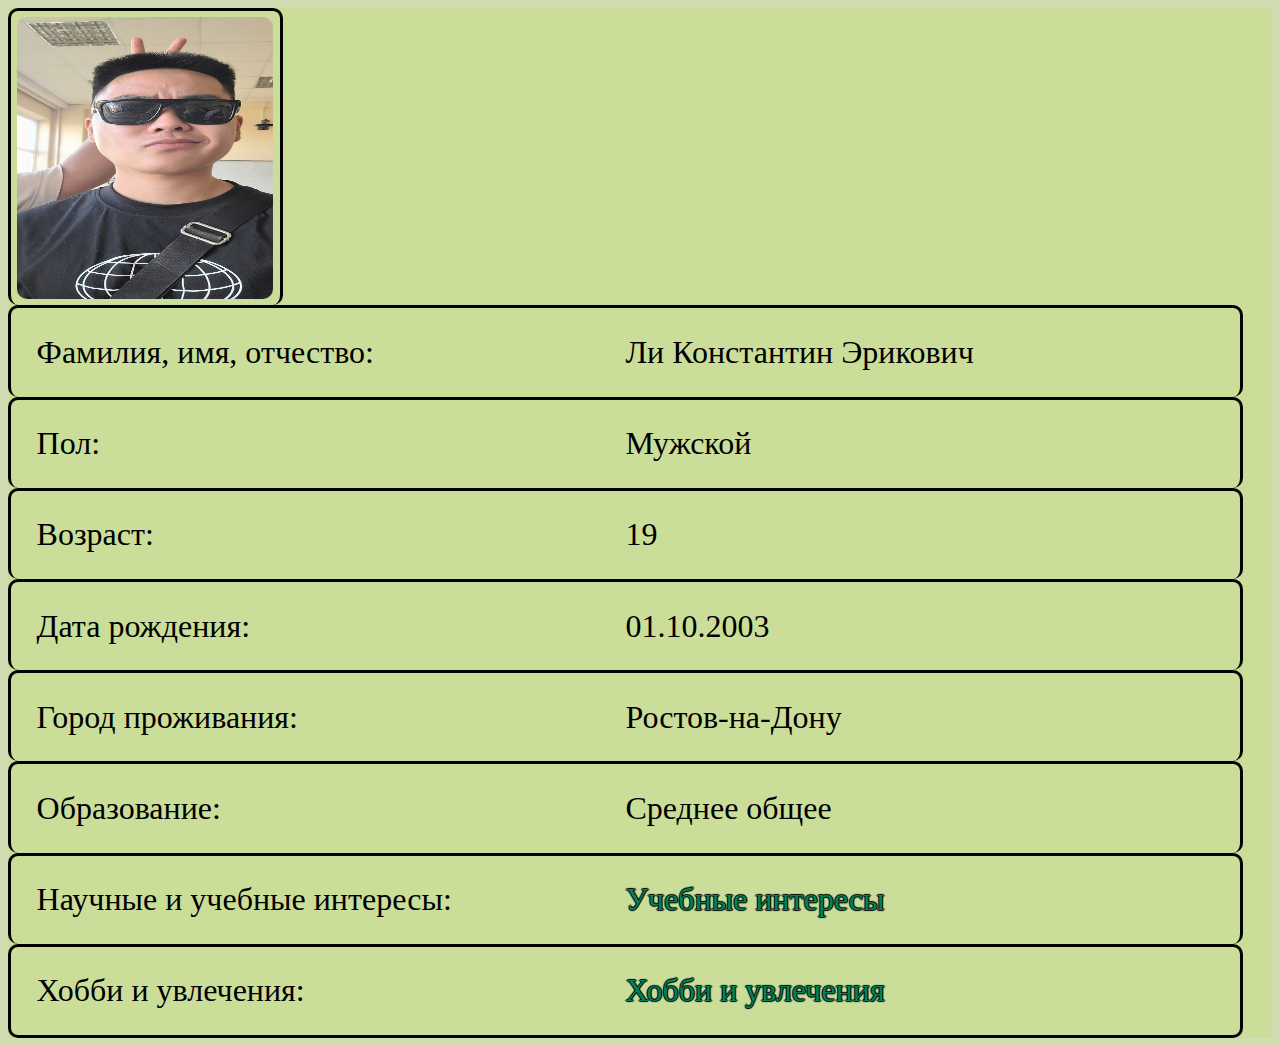
<file: index.html>
<!DOCTYPE html>
<html lang="en">
<head>
	<meta charset="UTF-8">
	<meta name="viewport" content="width=device-width, initial-scale=1.0">
	<title>Li Konstantin</title>
	<link rel="stylesheet" href="css/style.css">
	<link rel="stylesheet" href="css/media.css">
</head>
<body class="font">
	<div class="header">
		<div class="container">
			<div class="photo">
				<div class="borders P-borders">
					<img class="photo-size" src="img/self.jpg" alt="">
				</div>
				
			</div>
			<div class="FIO grid borders block-padding">
				<div>
					Фамилия, имя, отчество:
				</div>
				<div>
					Ли Константин Эрикович
				</div>
			</div>
			
			<div class="grid borders block-padding">
				<div>
					Пол:
				</div>
				<div>
					Мужской
				</div>
			</div>
			<div class="grid borders block-padding">
				<div>
					Возраст:
				</div>
				<div>
					19
				</div>
			</div>
			<div class="Date-of-birth grid borders block-padding">
				<div>
					Дата рождения:
				</div>
				<div>
					01.10.2003
				</div>
			</div>
			<div class="grid borders block-padding">
				<div>
					Город проживания:
				</div>
				<div>
					Ростов-на-Дону
				</div>
			</div>
			<div class="grid borders block-padding">
				<div>
					Образование:
				</div>
				<div>
					Среднее общее
				</div>
			</div>
			<div class="grid borders block-padding">
				<div>
					Научные и учебные интересы:
				</div>
				<div>
					<a href="interests.html">Учебные интересы</a>
				</div>
			</div>
			<div class="grid borders block-padding border-bottom">
				<div>
					Хобби и увлечения:
				</div>
				<div>
					<a href="hobbi.html">Хобби и увлечения</a>
				</div>
			</div>
		</div>
	</div>
</body>
</html>
</file>
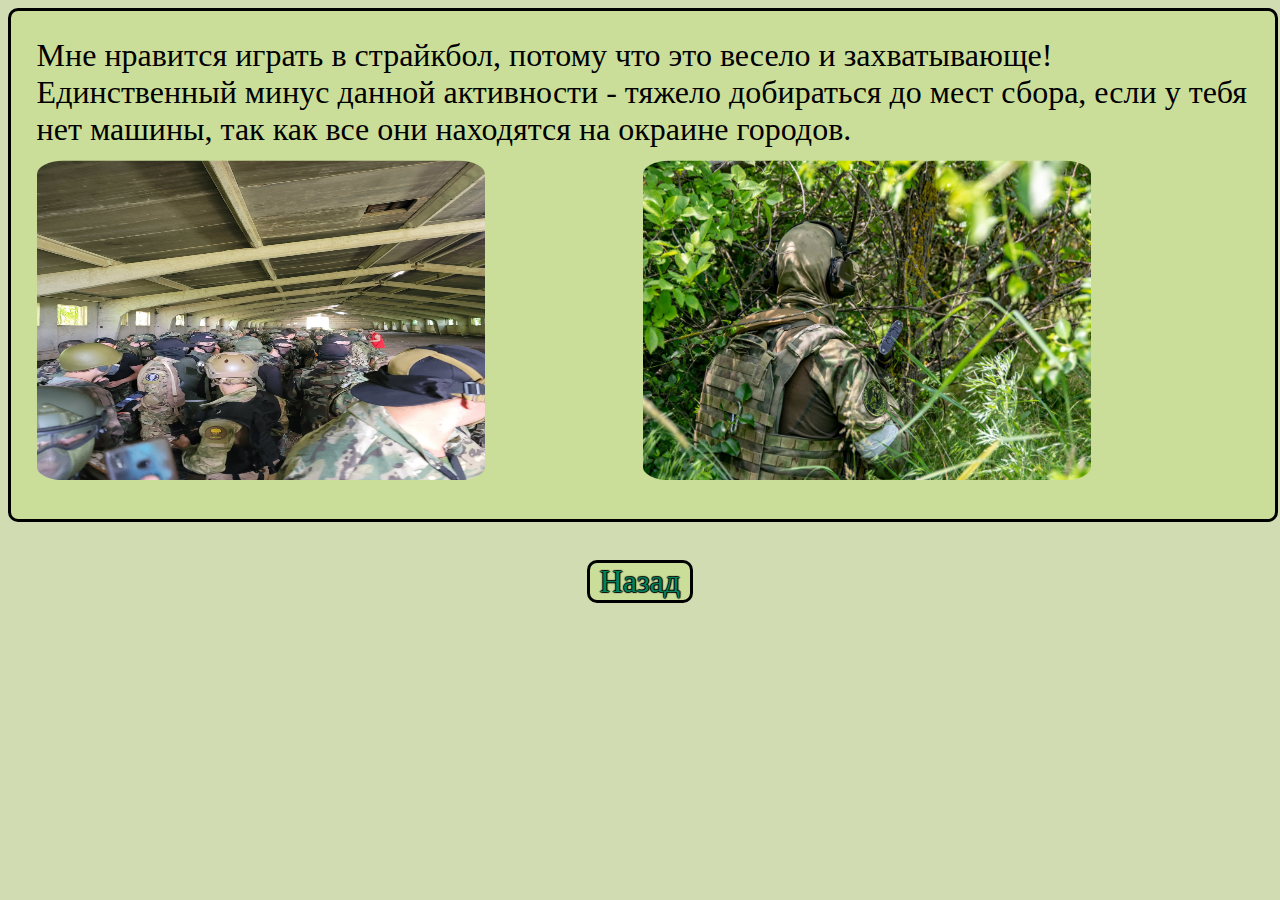
<file: hobbi.html>
<!DOCTYPE html>
<html lang="en">
<head>
	<meta charset="UTF-8">
	<meta name="viewport" content="width=device-width, initial-scale=1.0">
	<title>hobbi</title>
	<link rel="stylesheet" href="css/style.css">
	<link rel="stylesheet" href="css/media.css">
</head>
<body class="font">
	<div id="hobbies" class="hobbies">
		<div class="container main-paddings borders border-bottom">
			<div class="block-padding">
				Мне нравится играть в страйкбол, потому что это весело и захватывающе!
				<br>Единственный минус данной активности - тяжело добираться до мест сбора, если у тебя нет машины, так как все они находятся на окраине городов.
				<div class="img-grid">
					<img src="img/airsoft.jpg" alt="" class="img-size img-padding">
					<img src="img/air.jpg" alt="" class="img-size img-padding">
				</div>
				
			</div>
		</div>
	</div>
	<div class="center">
		<a href = "index.html" class="button borders border-bottom">Назад</a>
	</div>
</body>
</html>
</file>
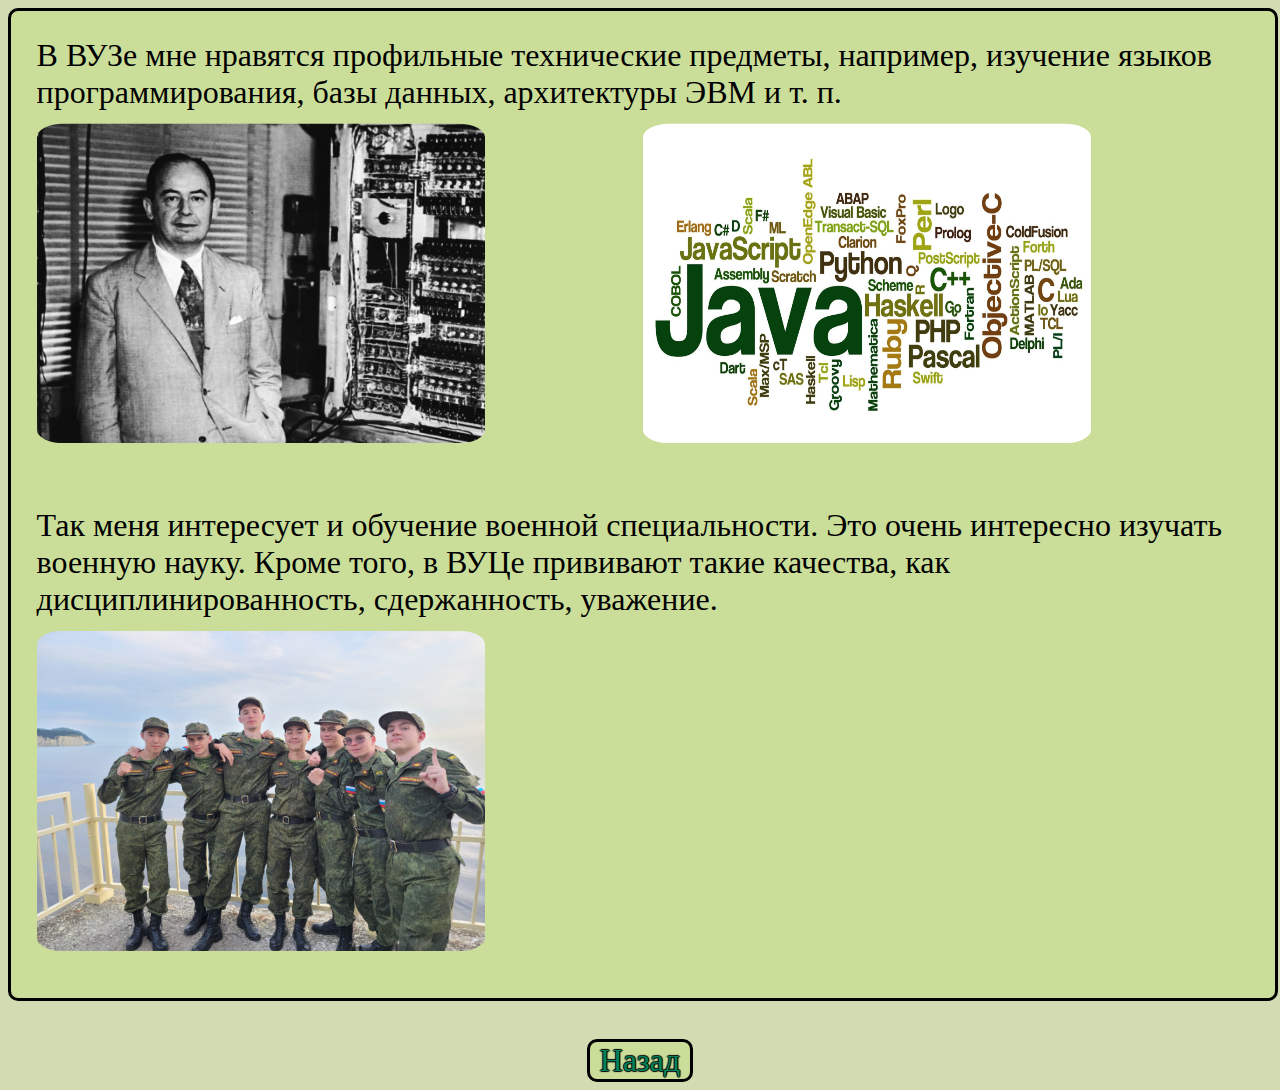
<file: interests.html>
<!DOCTYPE html>
<html lang="en">
<head>
	<meta charset="UTF-8">
	<meta name="viewport" content="width=device-width, initial-scale=1.0">
	<title>interersts</title>
	<link rel="stylesheet" href="css/style.css">
	<link rel="stylesheet" href="css/media.css">
</head>
<body class="font">
	<div id="interests" class="interests">
		<div class="container main-paddings borders border-bottom">
			<div class="block-padding">
				В ВУЗе мне нравятся профильные технические предметы, например, изучение языков программирования, базы данных, архитектуры ЭВМ и т. п. 
				<div class="img-grid">
					<img src="img/fon.webp" alt="" class="img-size img-padding">
					<img src="img/lng.jpg" alt="" class="img-size img-padding">
				</div>
				
			</div>
			<div class="block-padding">
				Так меня интересует и обучение военной специальности. Это очень интересно изучать военную науку. Кроме того, в ВУЦе прививают такие качества, как дисциплинированность, сдержанность, уважение.
				<div>
					<img src="img/vuc.jpg" alt="" class="img-size img-padding">
				</div>
			</div>
			
		</div>
	</div>
	<div class="center">
		<a href = "index.html" class="button borders border-bottom">Назад</a>
	</div>
	
</body>
</html>
</file>
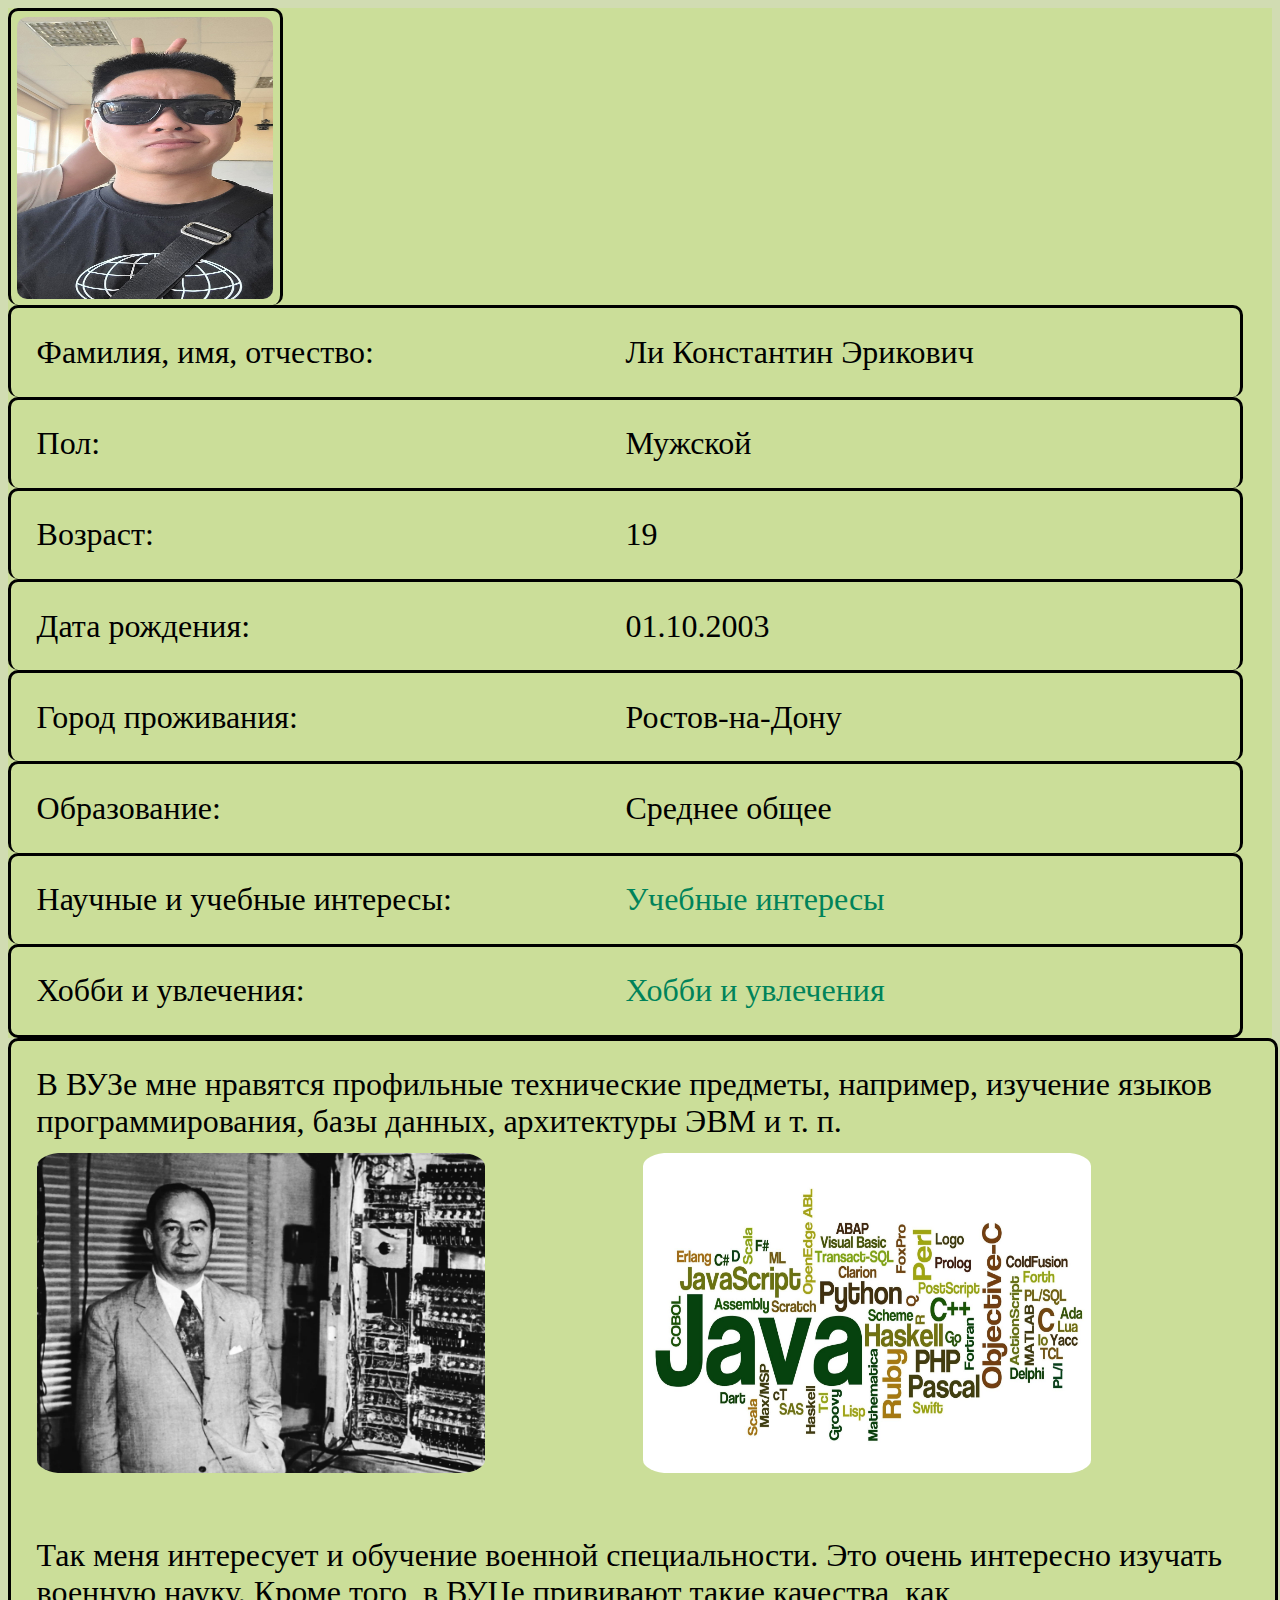
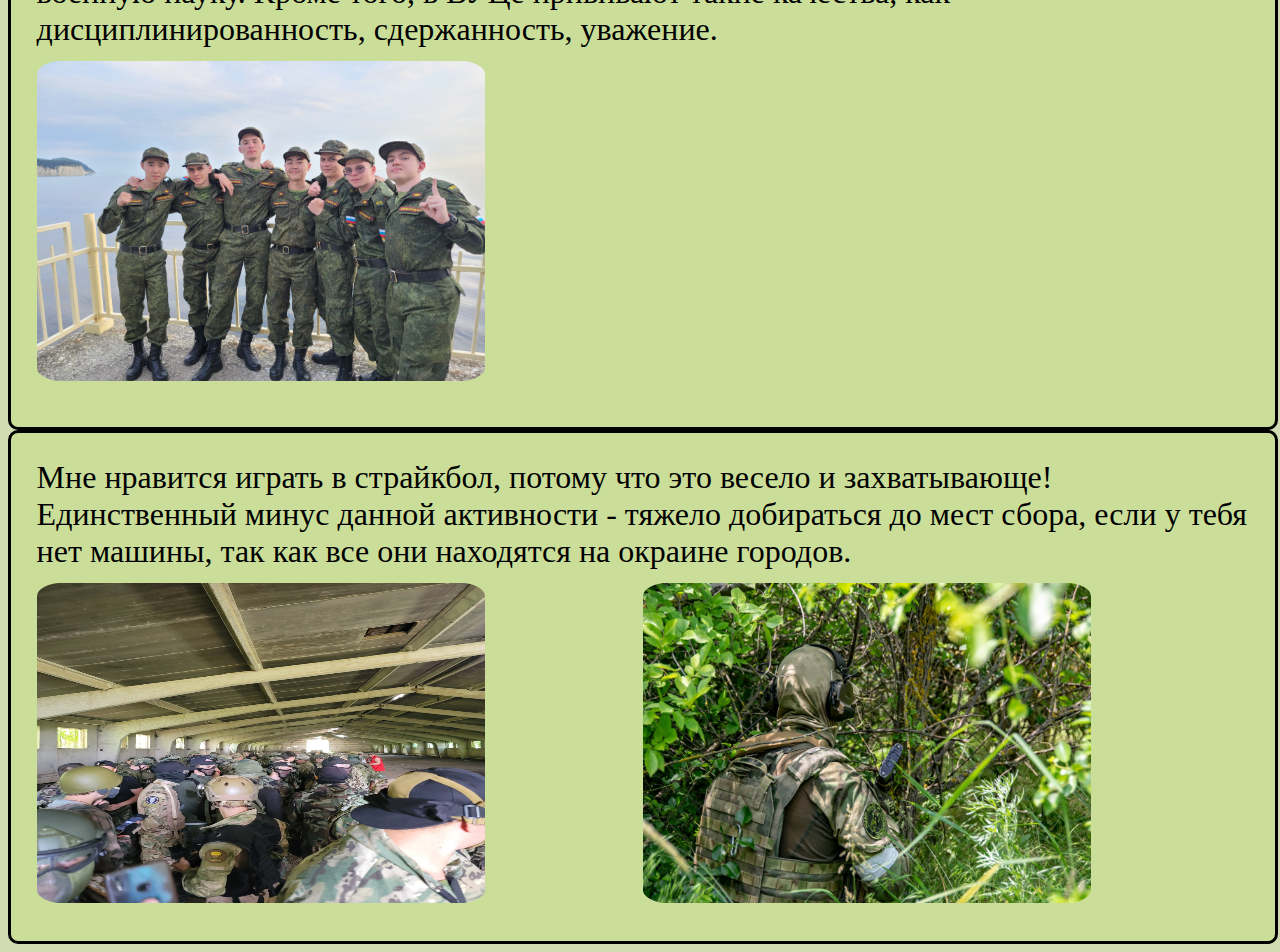
<file: lab1.html>
<!DOCTYPE html>
<html lang="en">
<head>
	<meta charset="UTF-8">
	<meta name="viewport" content="width=device-width, initial-scale=1.0">
	<title>Li Konstantin</title>
	<link rel="stylesheet" href="css/Biograph.css">
</head>
<body class="font">
	<div class="header">
		<div class="container main-paddings">
			<div class="photo">
				<div class="borders P-borders">
					<img class="photo-size" src="img/self.jpg" alt="">
				</div>
				
			</div>
			<div class="FIO grid borders block-padding">
				<div>
					Фамилия, имя, отчество:
				</div>
				<div>
					Ли Константин Эрикович
				</div>
			</div>
			
			<div class="grid borders block-padding">
				<div>
					Пол:
				</div>
				<div>
					Мужской
				</div>
			</div>
			<div class="grid borders block-padding">
				<div>
					Возраст:
				</div>
				<div>
					19
				</div>
			</div>
			<div class="Date-of-birth grid borders block-padding">
				<div>
					Дата рождения:
				</div>
				<div>
					01.10.2003
				</div>
			</div>
			<div class="grid borders block-padding">
				<div>
					Город проживания:
				</div>
				<div>
					Ростов-на-Дону
				</div>
			</div>
			<div class="grid borders block-padding">
				<div>
					Образование:
				</div>
				<div>
					Среднее общее
				</div>
			</div>
			<div class="grid borders block-padding">
				<div>
					Научные и учебные интересы:
				</div>
				<div>
					<a href="#interests">Учебные интересы</a>
				</div>
			</div>
			<div class="grid borders block-padding border-bottom">
				<div>
					Хобби и увлечения:
				</div>
				<div>
					<a href="#hobbies">Хобби и увлечения</a>
				</div>
			</div>
		</div>
	</div>
	<div id="interests" class="interests">
		<div class="container main-paddings borders border-bottom">
			<div class="block-padding">
				В ВУЗе мне нравятся профильные технические предметы, например, изучение языков программирования, базы данных, архитектуры ЭВМ и т. п. 
				<div class="img-grid">
					<img src="img/fon.webp" alt="" class="img-size img-padding">
					<img src="img/lng.jpg" alt="" class="img-size img-padding">
				</div>
				
			</div>
			<div class="block-padding">
				Так меня интересует и обучение военной специальности. Это очень интересно изучать военную науку. Кроме того, в ВУЦе прививают такие качества, как дисциплинированность, сдержанность, уважение.
				<div>
					<img src="img/vuc.jpg" alt="" class="img-size img-padding">
				</div>
			</div>
			
		</div>
	</div>
	<div id="hobbies" class="hobbies">
		<div class="container main-paddings borders border-bottom">
			<div class="block-padding">
				Мне нравится играть в страйкбол, потому что это весело и захватывающе!
				<br>Единственный минус данной активности - тяжело добираться до мест сбора, если у тебя нет машины, так как все они находятся на окраине городов.
				<div class="img-grid">
					<img src="img/airsoft.jpg" alt="" class="img-size img-padding">
					<img src="img/air.jpg" alt="" class="img-size img-padding">
				</div>
				
			</div>
		</div>
	</div>
</body>
</html>
</file>
<file: css/style.css>
body{
	background-color: #D1DCB2;
}
::-webkit-scrollbar {
  width: 0;
}
.container{
	width: 100%;
	max-width: 1680px;
	margin:0 auto;
	padding: 0;
	background-color: #CBDE99;
}
.font{
	font-size: 32px;
	
}

a {
    text-decoration: underline;
    text-decoration: none;
    color: #00835A;
    text-shadow: 1px 0 1px #000, 
	0 1px 1px #000, 
	-1px 0 1px #000, 
	0 -1px 1px #000;
}
.photo{
	display: flex;
	justify-content: left;
  	animation-name: Appearance;
  	animation-duration: 5s;
}
.photo-size{
	width: 20vw;
	height: 22vw;
	border-radius: 10px;
  	animation-name: Appearance;
  	animation-duration: 5s;
}
.P-borders{
	width: 20vw;
	height: 22vw;
	padding: 0.5vw
}
.grid{
	display: grid;
	grid-template-columns: repeat(2, 1fr);
	max-width: 1600px;
	width: 92vw;
}
.borders{
	border: 3px solid black;
	border-bottom: 0px;
	border-radius: 10px;
}
.header{
	
}
.border-bottom{
	border-bottom: 3px solid black;
}
.block-padding{
	padding: 2vw 2vw;
}
.interests{
	
}
.hobbies{

}
.img-grid{
	display: grid;
	grid-template-columns: repeat(2, 1fr);
}
.img-size{
	width: 35vw;
	height: 25vw;
	border-radius: 26px;
	animation-name: Appearance;
  	animation-duration: 5s;
}
img:hover{
	border: 3px solid #65994C; /* Параметры рамки */
    border-radius: 10px; /* Радиус скругления */
}
.img-padding{
	padding-bottom: 1vw;
	padding-top: 1vw;
}
.button{
	display: flex;
	justify-content: center;
	margin-top: 3vw;
	width: 100px;
	background-color: #CBDE99;
}
.center{
	display: flex;
	justify-content: center;
}
@-webkit-keyframes Appearance {
  0% {opacity: 0;}
  100% {opacity: 1;}
}

@-o-keyframes Appearance {
  0% {opacity: 0;}
  100% {opacity: 1;}
}

@-moz-keyframes Appearance {
  0% {opacity: 0;}
  100% {opacity: 1;}
}

@keyframes Appearance {
  0% {opacity: 0;}
  100% {opacity: 1;}
}
</file>
<file: css/media.css>
@media(max-width: 1200px){
	.container{
		width: 100%;
	}
	.grid{
		
	}
	.font{
		font-size: 26px;
	}
	.button{
		width: 80px;
	}
}
@media(max-width: 1000px){
	.container{
		width: 100%;
	}
	.font{
		font-size: 24px;
	}
	.button{
		width: 65px;
	}
}
@media(max-width: 768px){
	.container{
		width: 100%;
	}
	.font{
		font-size: 20px;
	}
	.borders{
		border: 2px solid black;
		border-bottom: 0px;
	}
	.border-bottom{
		border-bottom: 2px solid black;
	}
	.button{
		width: 60px;
	}
}
@media(max-width: 468px){
	.container{
		width: 100%;
	}
	.img-size{
		width: 170px;
		height: 140px;
	}
	.photo-size{
		width: 100px;
		height: 120px;
	}
	.P-borders{
		width: 100px;
		height: 120px;
	}
	.font{
		font-size: 16px;
	}
	.borders{
		border: 1.8px solid black;
		border-bottom: 0px;
	}
	.border-bottom{
		border-bottom: 1.8px solid black;
	}
	.button{
		width: 50px;
	}
}
</file>
<file: css/Biograph.css>
body{
	background-color: #D1DCB2;
}
::-webkit-scrollbar {
  width: 0;
}
.container{
	width: 100%;
	max-width: 1680px;
	margin:0 auto;
	padding: 0;
	background-color: #CBDE99;
}
.font{
	font-size: 32px;
}
a {
    text-decoration: underline;
    text-decoration: none;
    color: #00835A;
}
.photo{
	display: flex;
	justify-content: left;
  	animation-name: Appearance;
  	animation-duration: 5s;
}
.photo-size{
	width: 20vw;
	height: 22vw;
	border-radius: 10px;
  	animation-name: Appearance;
  	animation-duration: 5s;
}
.P-borders{
	width: 20vw;
	height: 22vw;
	padding: 0.5vw
}
.grid{
	display: grid;
	grid-template-columns: repeat(2, 1fr);
	max-width: 1600px;
	width: 92vw;
}
.borders{
	border: 3px solid black;
	border-bottom: 0px;
	border-radius: 10px;
}
.header{
	
}
.border-bottom{
	border-bottom: 3px solid black;
}
.block-padding{
	padding: 2vw 2vw;
}
.interests{
	
}
.hobbies{

}
.img-grid{
	display: grid;
	grid-template-columns: repeat(2, 1fr);
}
.img-size{
	width: 35vw;
	height: 25vw;
	border-radius: 26px;
}
.img-padding{
	padding-bottom: 1vw;
	padding-top: 1vw;
}
.button{
	display: flex;
	justify-content: center;
	margin-top: 3vw;
	width: 100px;
	background-color: #CBDE99;
}
.center{
	display: flex;
	justify-content: center;
}
@-webkit-keyframes Appearance {
  0% {opacity: 0;}
  100% {opacity: 1;}
}

@-o-keyframes Appearance {
  0% {opacity: 0;}
  100% {opacity: 1;}
}

@-moz-keyframes Appearance {
  0% {opacity: 0;}
  100% {opacity: 1;}
}

@keyframes Appearance {
  0% {opacity: 0;}
  100% {opacity: 1;}
}
</file>
